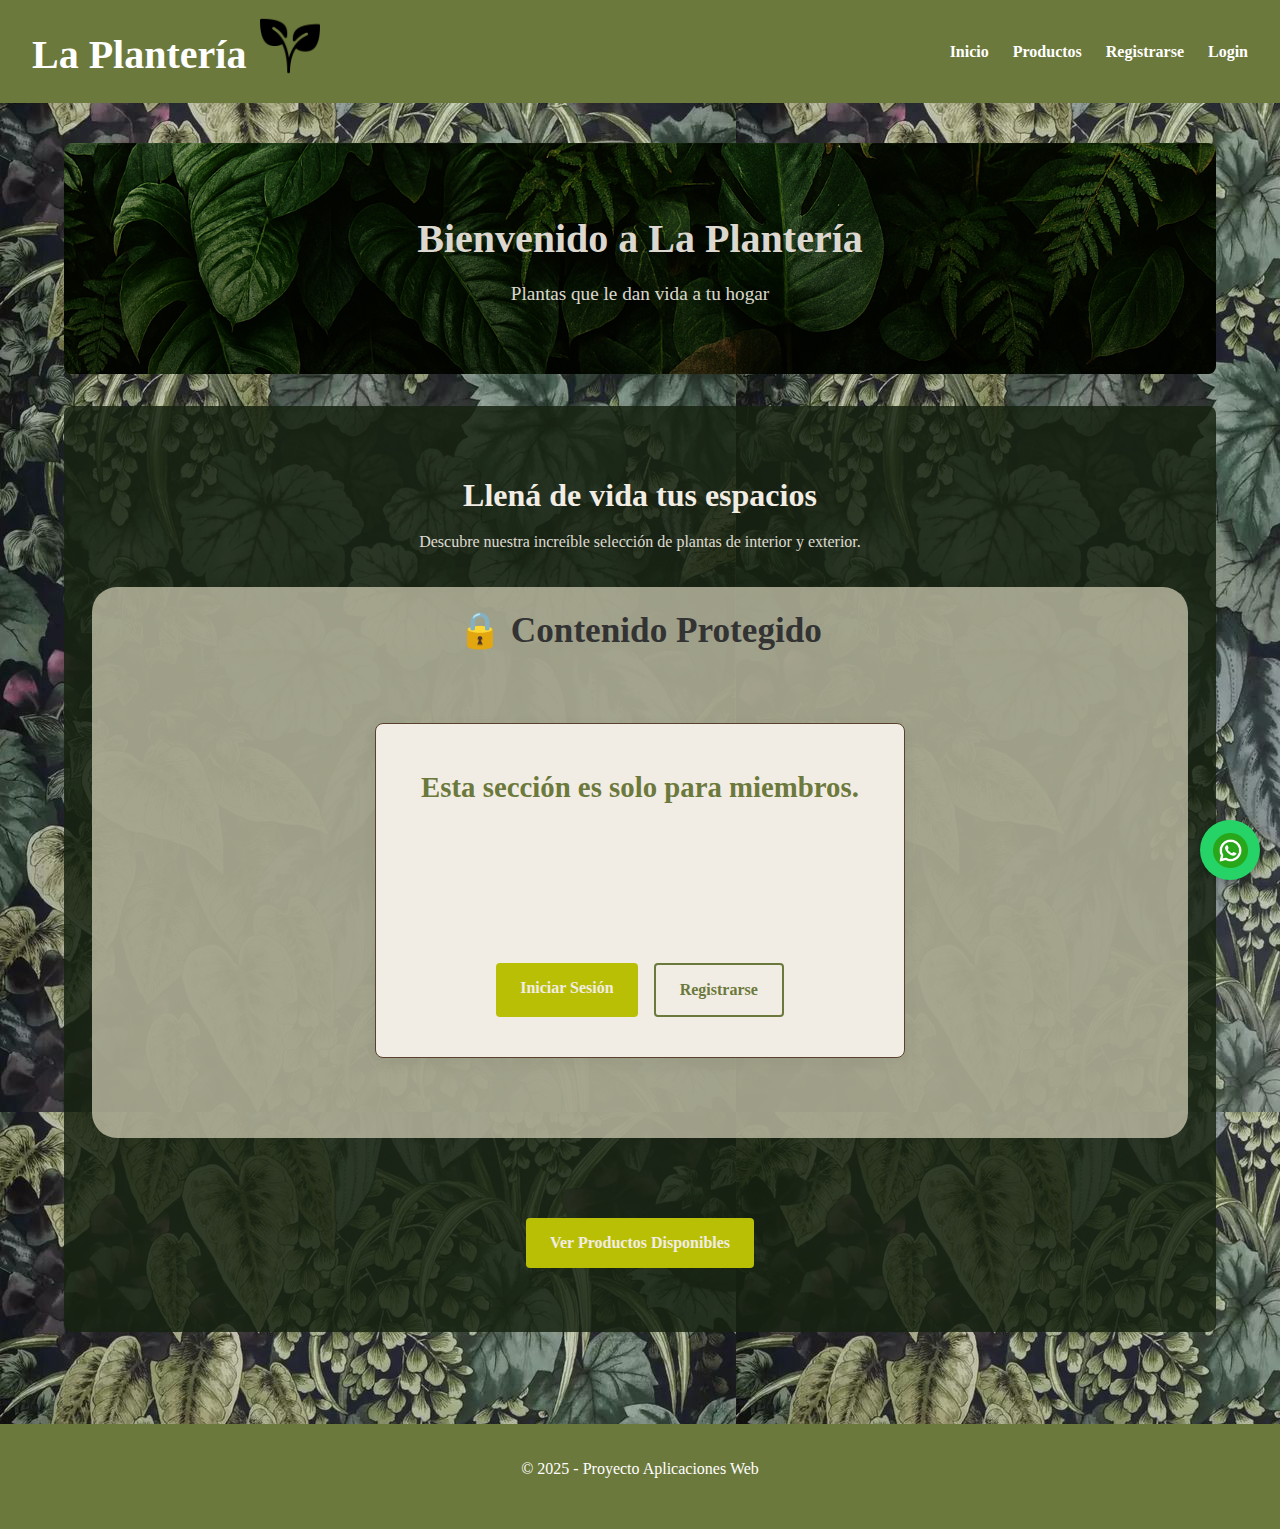
<file: index.html>
<!DOCTYPE html>
<html lang="es">
<head>
    <meta charset="UTF-8">
    <meta name="viewport" content="width=device-width, initial-scale=1.0">
    <title>La Plantería - Tienda Online</title>
    <link rel="stylesheet" href="assets/styles/style.css">
</head>
<body>

    <header id="main-header">
        <a href="index.html" class="logo-container">
            <h1>
              La Plantería 
              <img src="assets/img/icono_planta.png" alt="Icono" class="header-logo">
            </h1>
        </a>
        <nav>
            <ul>
                <li><a href="index.html">Inicio</a></li>
                <li><a href="pages/productos.html">Productos</a></li>
                <li><a href="pages/registro.html">Registrarse</a></li>
                <li><a href="pages/login.html">Login</a></li>
            </ul>
        </nav>
    </header>

    <main>
        <section class="hero" >
            <h2>Bienvenido a La Plantería</h2>
            <p>Plantas que le dan vida a tu hogar</p>
        </section>

        <section class="home-banner">
            <h2>Llená de vida tus espacios</h2>
            <p>Descubre nuestra increíble selección de plantas de interior y exterior.</p>
            <section class="featured-products">
                <h2>Productos Destacados</h2>
                <div id="product-grid" class="product-grid"></div>
            </section>
            <a href="pages/productos.html" class="btn">Ver Productos Disponibles</a>
        </section>
    </main>

    

    <footer>
        <p>&copy; 2025 - Proyecto Aplicaciones Web</p>
    </footer>   

    <a href="https://wa.me/+5492944581791" class="whatsapp-float" target="_blank" title="Chat en WhatsApp">
        <img src="assets/img/whatsapp.png" alt="WhatsApp">
    </a>

    <div id="loader-overlay">
        <div class="loader"></div>
    </div>

    <div id="toast-container" class="toast-container">
        <div id="toast-message" class="toast-message">
        </div>
    </div>

    <script src="assets/js/data.js"></script>
    <script src="assets/js/components.js"></script>
    <script src="assets/js/main.js"></script>
</body>

</html>
</file>
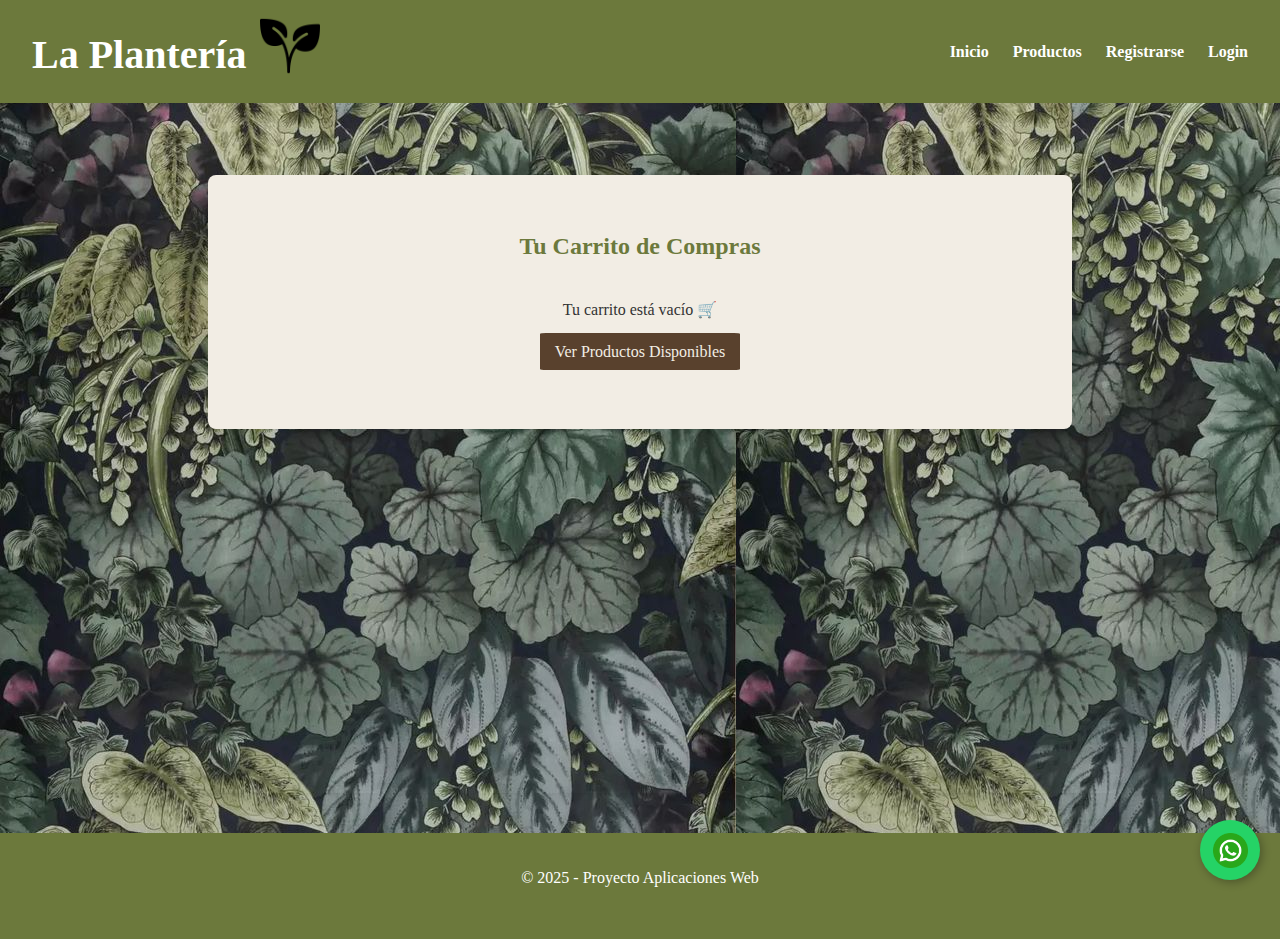
<file: pages/carrito.html>
<!DOCTYPE html>
<html lang="es">
<head>
    <meta charset="UTF-8">
    <meta name="viewport" content="width=device-width, initial-scale=1.0">
    <title>Mi Carrito - La Plantería</title>
    <link rel="stylesheet" href="../assets/styles/style.css">
</head>
<body>

    <!-- Header Dinámico (se llena con JS) -->
    <header id="main-header">
        <!-- Fallback por si JS falla o no hay login -->
        <a href="../index.html" class="logo-container">
            <h1>
              La Plantería 
              <img src="../assets/img/icono_planta.png" alt="Icono" class="header-logo">
            </h1>
        </a>
        <nav>
            <ul>
                <li><a href="../index.html">Inicio</a></li>
                <li><a href="productos.html">Productos</a></li>
                <li><a href="registro.html">Registrarse</a></li>
                <li><a href="login.html">Login</a></li>
            </ul>
        </nav>
    </header>

    <main>
        <section class="cart-section">
            <h2>Tu Carrito de Compras</h2>
            
            <div id="cart-items-container" class="cart-items-container">
                <!-- los artículos se inyectan acá -->
                <p class="empty-cart-message">Tu carrito está vacío.</p>
            </div>

            <!-- Resumen -->
            <div id="cart-summary" class="cart-summary hidden">
                <div class="cart-total">
                    <h3>Total: <span id="cart-total-price">$0</span></h3>
                </div>
                <button id="checkout-btn" class="btn">Finalizar Compra</button>
                <button id="clear-cart-btn" class="btn btn-secondary">Vaciar Carrito</button>
            </div>
        </section>
    </main>

    <footer>
        <p>&copy; 2025 - Proyecto Aplicaciones Web</p>
    </footer>

    <a href="https://wa.me/+5492944581791" class="whatsapp-float" target="_blank" title="Chat en WhatsApp">
        <img src="../assets/img/whatsapp.png" alt="WhatsApp">
    </a>
    
    <div id="loader-overlay">
        <div class="loader"></div>
    </div>
    
    <div id="toast-container" class="toast-container">
        <div id="toast-message" class="toast-message">
        </div>
    </div>

    <!-- Scripts -->
    <script src="../assets/js/data.js"></script>
    <script src="../assets/js/components.js"></script>
    <script src="../assets/js/main.js"></script>
</body>
</html>
</file>
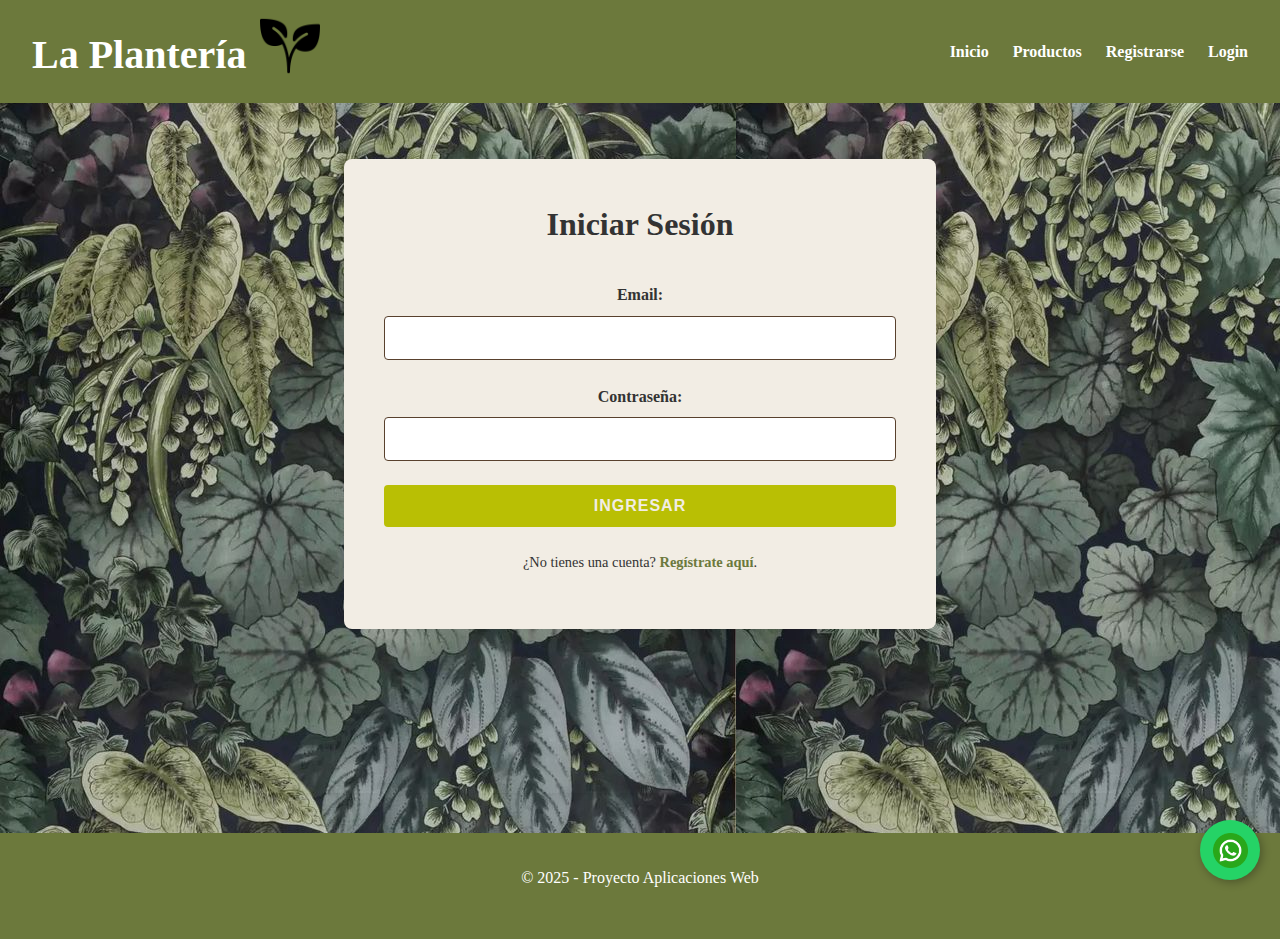
<file: pages/login.html>
<!DOCTYPE html>
<html lang="es">
<head>
    <meta charset="UTF-8">
    <meta name="viewport" content="width=device-width, initial-scale=1.0">
    <title>Login - La Plantería</title>
    <link rel="stylesheet" href="../assets/styles/style.css">
</head>
<body>
    <header>
        <a href="../index.html" class="logo-container">
            <h1>La Plantería <img src="../assets/img/icono_planta.png" class="header-logo"></h1>
        </a>
        <nav>
            <ul>
                <li><a href="../index.html">Inicio</a></li>
                <li><a href="productos.html">Productos</a></li>
                <li><a href="registro.html">Registrarse</a></li>
                <li><a href="login.html">Login</a></li>
            </ul>
        </nav>
    </header>

    <main>
        <div class="form-container">
            <h2>Iniciar Sesión</h2>
            <form action="#" method="post" id="loginForm">
                <div class="form-group">
                    <label>Email:</label>
                    <input type="email" name="email" required>
                </div>
                <div class="form-group">
                    <label>Contraseña:</label>
                    <input type="password" name="password" required>
                </div>
                <button type="submit">Ingresar</button>
                <p class="form-link">
                    ¿No tienes una cuenta? 
                    <a href="registro.html">Regístrate aquí</a>.
                </p>
            </form>
        </div>
    </main>

    <div id="loader-overlay">
        <div class="loader"></div>
    </div>

    <footer>
        <p>&copy; 2025 - Proyecto Aplicaciones Web</p>
    </footer>

    <a href="https://wa.me/+5492944581791" class="whatsapp-float" target="_blank" title="Chat en WhatsApp">
        <img src="../assets/img/whatsapp.png" alt="WhatsApp">
    </a>
    
    <div id="toast-container" class="toast-container">
        <div id="toast-message" class="toast-message">
        </div>
    </div>

    <div id="loader-overlay" class="loader-overlay">
        <div class="spinner"></div>
    </div>

    <script src="../assets/js/data.js"></script>
    <script src="../assets/js/components.js"></script>
    <script src="../assets/js/main.js"></script>
</body>
</html>
</file>
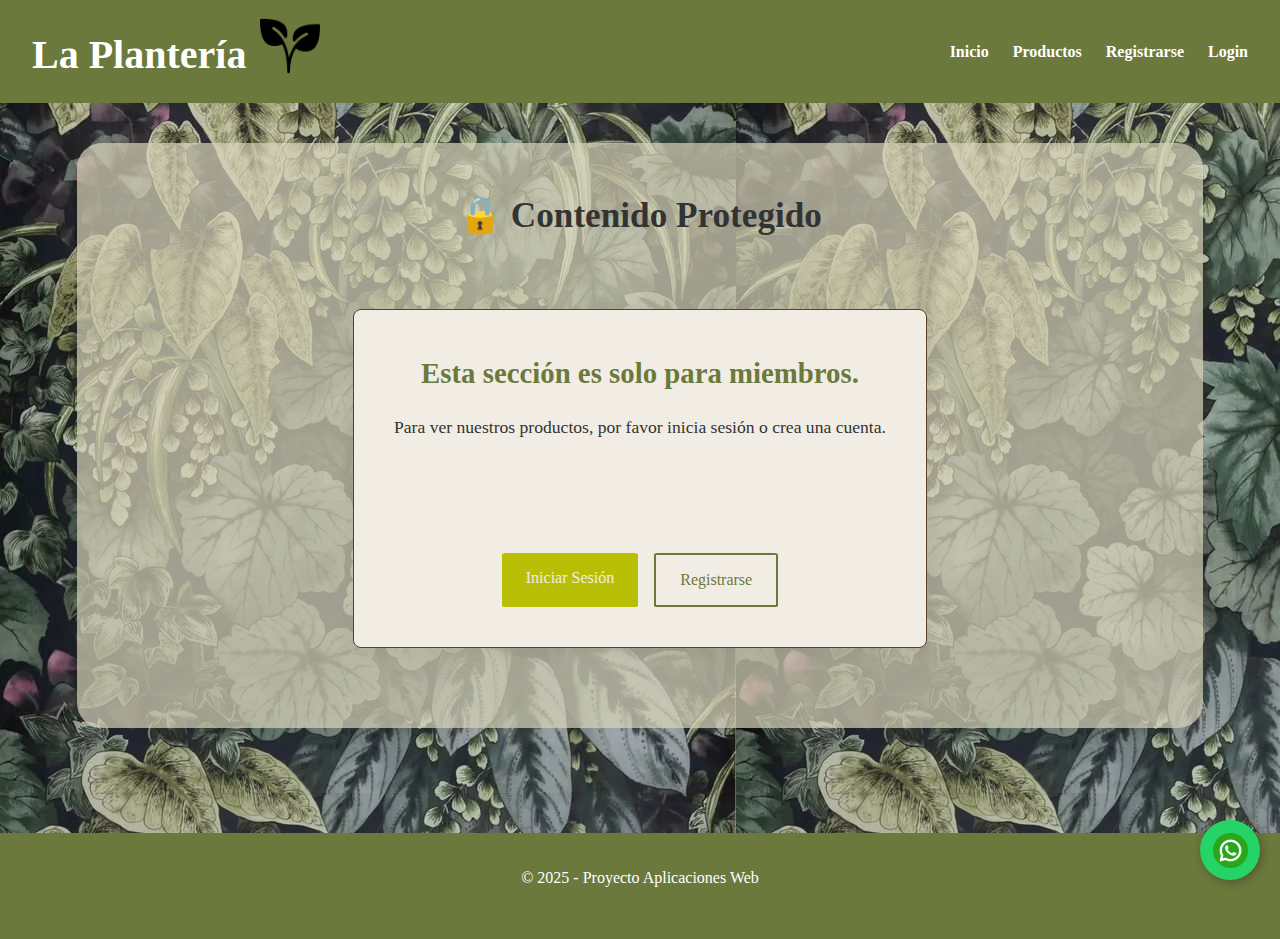
<file: pages/productos.html>
<!DOCTYPE html>
<html lang="es">
<head>
    <meta charset="UTF-8">
    <meta name="viewport" content="width=device-width, initial-scale=1.0">
    <title>Productos - La Plantería</title>
    <link rel="stylesheet" href="../assets/styles/style.css">
</head>
<body>

    <header id="main-header">
        <a href="index.html" class="logo-container">
            <h1>
              La Plantería 
              <img src="../assets/img/icono_planta.png" alt="Icono" class="header-logo">
            </h1>
        </a>
        <nav>
            <ul>
                <li><a href="../index.html">Inicio</a></li>
                <li><a href="productos.html">Productos</a></li>
                <li><a href="registro.html">Registrarse</a></li>
                <li><a href="login.html">Login</a></li>
            </ul>
        </nav>
    </header>

    <main>
        <section class="featured-products">
            <h2>Todos Nuestros Productos Disponibles</h2>
            
            <!-- El grid se llena desde js -->
            <div id="product-grid" class="product-grid">
                
            </div>
        </section>
    </main>

    <div id="loader-overlay">
        <div class="loader"></div>
    </div>

    <footer>
        <p>&copy; 2025 - Proyecto Aplicaciones Web</p>
    </footer>

    <a href="https://wa.me/+5492944581791" class="whatsapp-float" target="_blank" title="Chat en WhatsApp">
        <img src="../assets/img/whatsapp.png" alt="WhatsApp">
    </a>

        <!-- Loader Overlay -->
    <div id="loader-overlay" class="loader-overlay">
        <div class="spinner"></div>
    </div>
    <div id="toast-container" class="toast-container">
        <div id="toast-message" class="toast-message">
        </div>
    </div>
    <script src="../assets/js/data.js"></script>
    <script src="../assets/js/components.js"></script>
    <script src="../assets/js/main.js"></script>
</body>
</html>
</file>
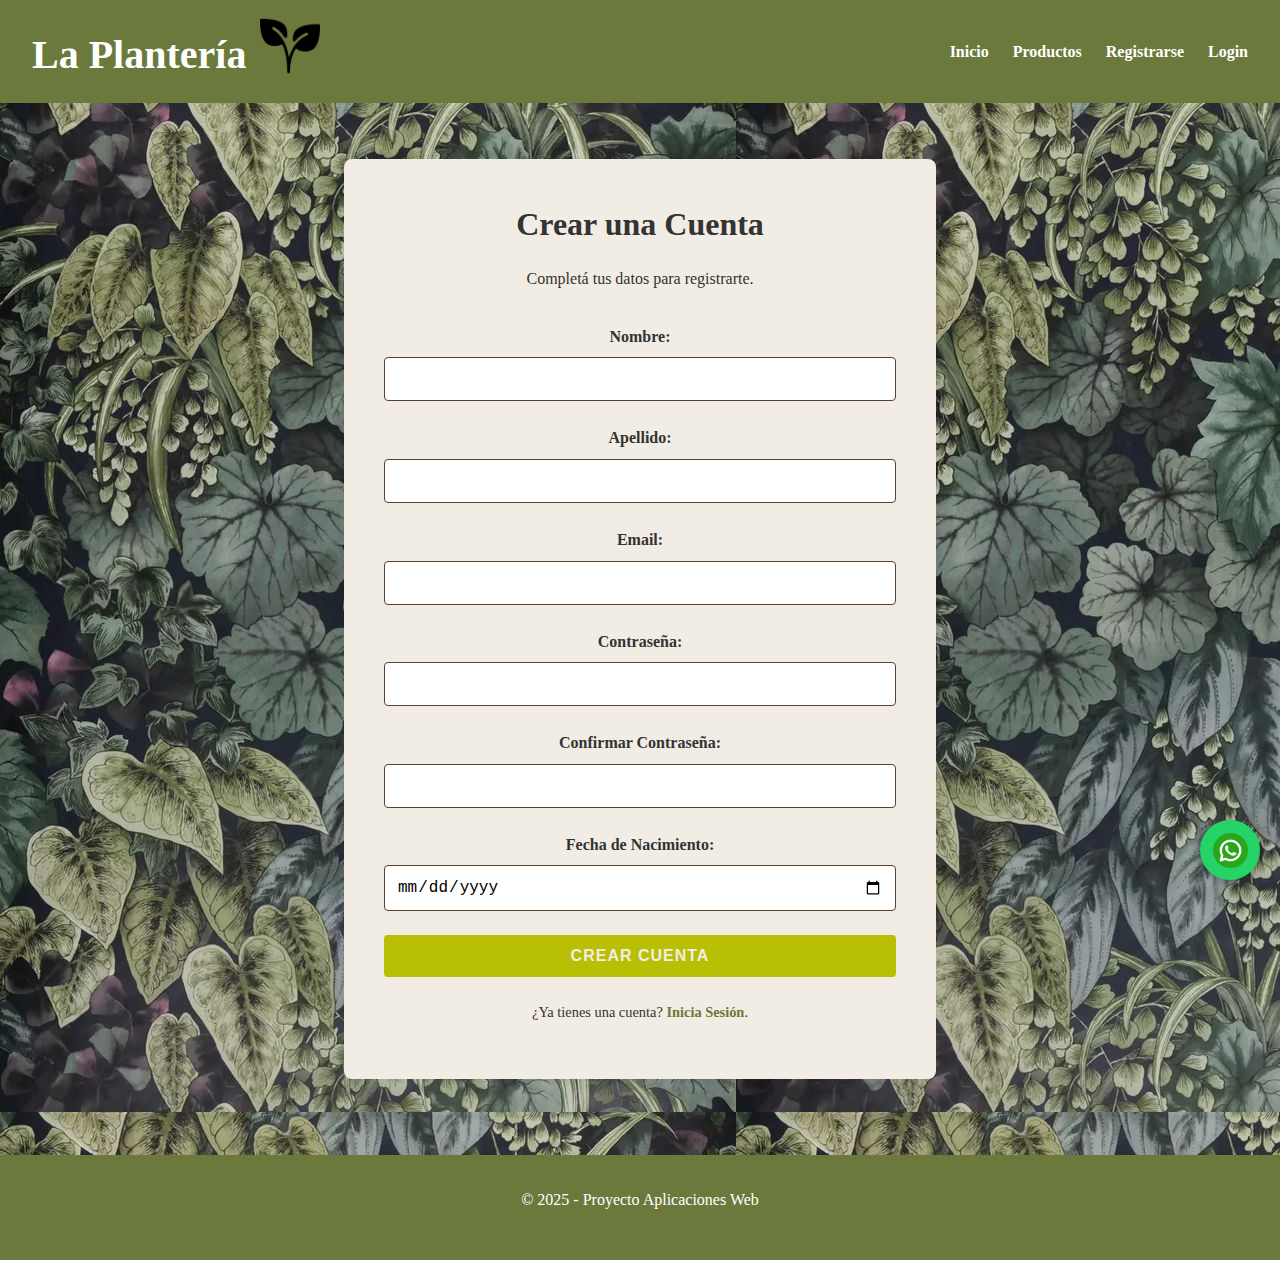
<file: pages/registro.html>
<!DOCTYPE html>
<html lang="es">
<head>
    <meta charset="UTF-8">
    <meta name="viewport" content="width=device-width, initial-scale=1.0">
    <title>Registro - La Plantería</title>
    <link rel="stylesheet" href="../assets/styles/style.css">
</head>
<body>

    <header>
        <a href="../index.html" class="logo-container">
        <h1>
          La Plantería 
          <img src="../assets/img/icono_planta.png" alt="Icono" class="header-logo">
        </h1>
        </a>
        <nav>
            <ul>
                <li><a href="../index.html">Inicio</a></li>
                <li><a href="productos.html">Productos</a></li>
                <li><a href="registro.html">Registrarse</a></li>
                <li><a href="login.html">Login</a></li>
            </ul>
        </nav>
    </header>

    <main>
       <div class="form-container"> 
            <h2>Crear una Cuenta</h2>
            <p style="text-align: center; margin-top: -1rem; margin-bottom: 2rem;">
                Completá tus datos para registrarte.
            </p>

            <form action="#" method="post" id="registroForm"> 
            
                <div class="form-group">
                    <label for="nombre">Nombre:</label>
                    <input type="text" id="nombre" name="nombre" required>
                </div>

                <div class="form-group">
                    <label for="apellido">Apellido:</label>
                    <input type="text" id="apellido" name="apellido" required>
                </div>

                <div class="form-group">
                    <label for="email">Email:</label>
                    <input type="email" id="email" name="email" required>
                </div>

                <div class="form-group">
                    <label for="password">Contraseña:</label>
                    <input type="password" id="password" name="password" required minlength="8">
                </div>

                <div class="form-group">
                    <label for="confirmPassword">Confirmar Contraseña:</label>
                    <input type="password" id="confirmPassword" name="confirmPassword" required>
                </div>

                <div class="form-group">
                    <label for="fecha_nacimiento">Fecha de Nacimiento:</label>
                    <input type="date" id="fecha_nacimiento" name="fecha_nacimiento">
                </div>

                <button type="submit">Crear Cuenta</button>
                <p class="form-link">
                    ¿Ya tienes una cuenta? 
                    <a href="login.html">Inicia Sesión</a>.
                </p>
            </form>
        </div>
    </main>

    

    <footer>
        <p>&copy; 2025 - Proyecto Aplicaciones Web</p>
    </footer>

    <a href="https://wa.me/+5492944581791" class="whatsapp-float" target="_blank" title="Chat en WhatsApp">
        <img src="../assets/img/whatsapp.png" alt="WhatsApp">
    </a>
    
    <div id="loader-overlay">
        <div class="loader"></div>
    </div>

    <div id="toast-container" class="toast-container">
        <div id="toast-message" class="toast-message">
        </div>
    </div>

    <script src="../assets/js/data.js"></script>
    <script src="../assets/js/components.js"></script>
    <script src="../assets/js/main.js"></script>
</body>

</html>
</file>
<file: assets/styles/style.css>
/* --- Paleta de Colores y Variables --- */
:root {
    /* Paleta  */
    --color-primario: #6c793c;    
    --color-secundario: #B9BF04;  
    --color-fondo: #D9D4BA;       
    --color-texto: #333333;       
    --color-blanco: #F2EDE4;      
    --color-bordes: #59412D;      
    /*--color-verdeoscuro: #6c793c;*/
}

/* --- Estilo General --- */
body {
    font-family: 'Gill Sans', Verdana;
    margin: 0;
    padding: 0;
    /*background-color: var(--color-fondo); */
    background-image: url(../img/fondo.jpg);
    background-repeat: repeat;
    color: var(--color-texto); 
    
    line-height: 1.6;
    min-height: 100vh;
    display: flex;
    flex-direction: column;
}

/* --- Header --- */
header {
    font-family: 'Segoe Script';
    background-color: var(--color-primario);
    color: #fff;
    padding: 1rem 0;
    display: flex;
    justify-content: space-between;
    align-items: center;
}

.header-logo {
    height: 1.5em;
    width: auto;
    margin-left: 0.1em;
    vertical-align: -0.2em;
}

.logo-container h1 {
    margin: 0;
    font-size: 2.5rem;
}

.logo-container {
    color: #fff; 
    text-decoration: none; 
    padding-left: 2em;
    align-items: center;
}

nav ul {
    list-style: none; 
    padding: 1em;
    padding-right: 2em;
    margin: 0;
    display: flex;
    gap: 1.5rem;
}

nav ul li a {
    color: #fff;
    text-decoration: none; 
    font-weight: bold;
    font-size: 1rem;
    padding-bottom: 5px; 
    
    border-bottom: 2px solid transparent; 
    transition: border-color 0.3s ease;
}

nav ul li a:hover {
    /* Al hacer hover, el borde transparente se hace blanco */
    border-bottom-color: #fff; 
}

/*  Estilos del Dropdown  */

/* de donde se anclan los hijos */
nav ul li.dropdown-parent {
    position: relative;
}

/* el menú está oculto. */
.dropdown-menu {
    display: none; /* Oculto por defecto */
    position: absolute;
    top: 100%; /* Se posiciona justo debajo del <li> padre */
    left: 0;
    background-color: var(--color-primario); 
    border-radius: 0 0 8px 8px; 
    padding: 0.5rem 0;
    margin: 0;
    list-style: none; 
    min-width: 200px; 
    box-shadow: 0 4px 8px rgba(0,0,0,0.2);
    z-index: 100; /* Asegura que esté por encima */
}

.dropdown-menu li {
    width: 100%;
    border-top: 1px solid #000000;
}

.dropdown-menu li a {
    padding: 0.05rem 1.5rem;
    display: block; /* Hace que el link ocupe todo el <li> */
    width: 100%;
    box-sizing: border-box; 
    border-bottom: none; 
    text-align: left; 
    margin-top: 5px;
    margin-bottom: 5px;
}

.dropdown-menu li a:hover {
    background-color: var(--color-secundario); 
    border-bottom: none; 
}

/* Mostrar el dropdown al hacer hover en el <li> padre */
nav ul li.dropdown-parent:hover > .dropdown-menu {
    display: block;
}

/* --- Contenido Principal --- */
main {
    /*display: grid;
    grid-template-columns: repeat(auto-fill, minmax(250px, 1fr));
    gap: 20px; */
  
    min-height: 70vh;
    min-width: 90%; 
    margin: 20px auto;
    padding: 20px;
    border-radius: 8px;
    box-shadow: 0 0 10px rgba(0,0,0,0.1);
    text-align: center;
    align-content: flex-start;
}

/* --- Footer --- */
footer {
    text-align: center;
    padding: 1rem 0;
    padding-bottom: 2rem;
    background-color: var(--color-primario);
    color: #fff;
    margin-top: 20px;
}

/* --- Estilos de Formulario --- */
.form-container {
    max-width: 1500px; 
    width: 40vw;
    min-width: 300px;
    margin: 1rem auto; 
    padding: 2.5rem; 
    background-color: var(--color-blanco);
    border-radius: 8px;
    box-shadow: 0 4px 15px rgba(0, 0, 0, 0.05); 
}

/* --- Banner de iniciar sesión (en Productos) --- */
.login-prompt-banner {
    max-width: 600px;
    margin: 2rem auto; /* Centrado */
    padding: 2.5rem;
    background-color: var(--color-blanco);
    border: 1px solid var(--color-bordes);
    border-radius: 8px;
    box-shadow: 0 4px 15px rgba(0, 0, 0, 0.05);
    text-align: center;
}

.login-prompt-banner h3 {
    font-size: 1.8rem;
    color: var(--color-primario);
    margin-top: 0;
    margin-bottom: 1rem;
}

.login-prompt-banner p {
    font-size: 1.1rem;
    margin-bottom: 2rem;
}

.login-prompt-buttons {
    display: flex;
    justify-content: center;
    gap: 1rem;
    flex-wrap: wrap; /* para celu */
}

/* la clase .btn ya existe */
.login-prompt-buttons .btn {
    text-decoration: none;
    width: auto; 
    padding: 12px 24px;
    background-color: var(--color-secundario); 
}

.login-prompt-buttons .btn:hover {
    background-color: var(--color-primario);
}

/* botón "secundario" para el registro */
.login-prompt-buttons .btn.btn-secondary {
    background-color: var(--color-blanco);
    color: var(--color-primario);
    border: 2px solid var(--color-primario);
}

.login-prompt-buttons .btn.btn-secondary:hover {
    background-color: #f7f7f7;
    color: var(--color-secundario);
    border-color: var(--color-secundario);
}

/* Títulos dentro del formulario */
.form-container h2 {
    text-align: center;
    margin-top: 0;
    margin-bottom: 2rem;
    font-size: 2rem;
}

/* --- Formulario  --- */
.form-group {
    margin-bottom: 1.5rem;
}

.form-group label {
    display: block; 
    margin-bottom: 0.5rem;
    font-weight: 600; /* Texto de label más fuerte */
}

.form-group input[type="text"],
.form-group input[type="email"],
.form-group input[type="password"],
.form-group input[type="date"] {
    width: 100%; 
    padding: 12px; /* Inputs más altos */
    border: 1px solid var(--color-bordes); 
    border-radius: 4px;
    box-sizing: border-box; 
    font-size: 1rem; 
}

button[type="submit"] {
    background-color: var(--color-secundario);
    color: var(--color-blanco);
    padding: 12px 20px;
    border: none;
    border-radius: 4px;
    cursor: pointer;
    font-size: 1rem;
    font-weight: 600;
    width: 100%; 
    text-transform: uppercase; 
    letter-spacing: 1px; 
    transition: background-color 0.3s ease;
}

button[type="submit"]:hover {
    background-color: var(--color-primario); /* Tono más claro al hacer hover */
}
.form-link {
    text-align: center;
    margin-top: 1.5rem;
    font-size: 0.9rem;
}

.form-link a {
    color: var(--color-primario);
    font-weight: 600;
    text-decoration: none;
}

.form-link a:hover {
    text-decoration: underline;
}

/* Cartel de inicio */
.hero {
    text-align: center;
    padding: 4rem 1rem; 
    margin-bottom: 2rem;
    border-radius: 8px;
    position: relative; 
    overflow: hidden; 
    color: var(--color-blanco); 
}

/* before para crear la capa de fondo */
.hero::before {
    content: ""; 
    position: absolute;
    top: 0;
    left: 0;
    width: 100%;
    height: 100%;
    background-image: linear-gradient(rgba(0, 0, 0, 0.1), rgba(0, 0, 0, 0.5)), 
                      url(../img/fondo-banner.png);
    background-size: cover;   /* Hace que la imagen cubra todo el div */
    z-index: -1; 
}

.hero h2 {
    font-size: 2.5rem;
    font-weight: 700;
    color: #dcd7cf ;
    margin: 0 0 0.5rem 0;
}

.hero p {
    font-size: 1.2rem;
    color: var(--color-blanco);
    opacity: 0.9; 
    margin: 0;
}

.home-banner {
    text-align: center;
    padding: 4rem 1rem; 
    margin-bottom: 2rem;
    border-radius: 8px;
    position: relative;
    overflow: hidden;
    color: var(--color-blanco); 
}

/* --- Overlay y Fondo --- */
.home-banner::before {
    content: "";
    position: absolute;
    top: 0;
    left: 0;
    width: 100%;
    height: 100%;
    background-color: rgba(23, 34, 16, 0.848); 
    background-size: cover;
    background-position: center center;
    z-index: -1; /* Lo pone detrás del texto */
}

.home-banner h2 {
    font-size: 2rem;
    font-weight: 700;
    color: var(--color-blanco); 
    margin: 0 0 0.5rem 0;
}

.home-banner p {
    font-size: 1rem;
    color: var(--color-blanco);
    opacity: 0.9;
    margin: 0 0 2rem 0;
}
.home-banner .btn {
    display: inline-block;
    background-color: var(--color-secundario);
    color: var(--color-blanco);
    padding: 0.75rem 1.5rem;
    border-radius: 4px;
    text-decoration: none;
    font-weight: 600;
    transition: background-color 0.3s ease;
}

.home-banner .btn:hover {
    background-color: var(--color-primario);
}

.featured-products {
    padding: 1rem; 
    width: 95%;
    background-color: rgba(217, 212, 186, 0.7); 
    border-radius: 25px;
    margin: 0 auto; /* centra el contenedor respecto a su padre */
    max-width: 1200px; 
}

.featured-products h2 {
    font-size: 2.2rem;
    color: var(--color-texto);
    margin-bottom: 2rem; 
    text-align: center;
}

.btn {
    background-color: var(--color-bordes);
    text-decoration: none;
    padding: 10px 15px;
    color: var(--color-blanco);
    border-radius: 3%;
    margin-top: 5em;
}

/* productos */
.product-grid {
    display: grid;
    grid-template-columns: repeat(auto-fit, minmax(280px, 1fr));
    gap: 2rem;
    justify-items: center; /* Centra las tarjetas si queda espacio */
    margin-bottom: 2em;
}

.product-card {
    border: 1px solid var(--color-bordes);
    border-radius: 12px; 
    background-color: var(--color-blanco);
    box-shadow: 0 4px 8px rgba(0, 0, 0, 0.05); 
    font-family: Arial, sans-serif;
    overflow: hidden; 
    transition: transform 0.3s ease, box-shadow 0.3s ease;
    
    display: flex;
    flex-direction: column;
    width: 100%; 
    max-width: 300px;
}

.product-card:hover {
    transform: translateY(-5px);
    box-shadow: 0 8px 16px rgba(0, 0, 0, 0.1);
}

.product-card img {
    width: 100%;
    height: 250px; 
    object-fit: contain; 
}

.product-card-content {
    padding: 20px;
    text-align: center;
    flex-grow: 1;
    display: flex;
    flex-direction: column;
}

.product-card-content h3 {
    font-size: 1.25rem;
    font-weight: 600;
    color: var(--color-texto);
    margin: 10px 0;
}

.product-card-content p { 
    font-size: 0.9rem;
    color: #666;
    margin-bottom: 1rem;
}

.product-card-content .price {
    font-size: 1.15rem;
    font-weight: bold;
    color: var(--color-primario); 
    margin: 0 0 15px 0;
}

.quantity-controls {
    display: flex;
    justify-content: center;
    align-items: center;
    gap: 1rem;
    margin-top: auto; 
    margin-bottom: 1rem;
}

.quantity-controls span {
    font-size: 1.25rem;
    font-weight: 600;
    min-width: 30px;
    color: var(--color-texto)
}

.quantity-btn {
    background-color: var(--color-blanco);
    border: 1px solid var(--color-bordes);
    color: var(--color-texto);
    font-size: 1.5rem;
    font-weight: 600;
    width: 35px;
    height: 35px;
    border-radius: 50%;
    cursor: pointer;
    transition: all 0.3s ease;
}

.quantity-btn:hover {
    background-color: var(--color-secundario);
    color: var(--color-blanco);
    border-color: var(--color-secundario);
}

.product-card-content .btn {
    display: inline-block;
    width: 100%; 
    padding: 12px;
    background-color: var(--color-bordes);
    color: var(--color-blanco);
    border: none;
    border-radius: 8px;
    font-size: 0.95rem;
    font-weight: bold;
    text-transform: uppercase;
    cursor: pointer;
    transition: background-color 0.3s ease;
    text-decoration: none; 
    box-sizing: border-box;
}

.product-card-content .btn:hover {
    background-color: var(--color-primario);
}

/* --- Loader Overlay --- */
#loader-overlay {
    position: fixed; 
    top: 0;
    left: 0;
    width: 100%;
    height: 100%;
    
    /* Color de fondo */
    background-color: rgba(0, 0, 0, 0.6); 
    
    /* Para centrar el spinner */
    display: flex;
    justify-content: center;
    align-items: center;
    
    /* Oculto por defecto */
    opacity: 0;
    visibility: hidden;
    
    /* Transición */
    transition: opacity 0.3s ease, visibility 0.3s ease;
    z-index: 9999; /* Por encima de todo */
}

/* Clase para MOSTRAR el loader */
#loader-overlay.show {
    opacity: 1;
    visibility: visible;
}

/* El spinner */
.loader {
    width: 48px;
    height: 48px;
    border: 5px solid var(--color-blanco); 
    border-bottom-color: var(--color-primario); 
    border-radius: 50%;
    display: inline-block;
    box-sizing: border-box;
    animation: rotation 1s linear infinite;
}

@keyframes rotation {
    0% {
        transform: rotate(0deg);
    }
    100% {
        transform: rotate(360deg);
    }
}

/* --- Loader Overlay --- */
.loader-overlay {
    position: fixed;
    top: 0;
    left: 0;
    width: 100%;
    height: 100%;
    background-color: rgba(255, 255, 255, 0.8); 
    display: flex;
    justify-content: center;
    align-items: center;
    z-index: 9999; 
    
    /* Oculto por defecto */
    opacity: 0;
    visibility: hidden;
    transition: opacity 0.3s ease, visibility 0.3s ease;
}

/* Clase para mostrarlo */
.loader-overlay.visible {
    opacity: 1;
    visibility: visible;
}

/* Spinner animado */
.spinner {
    width: 50px;
    height: 50px;
    border: 5px solid var(--color-bordes); 
    border-top: 5px solid var(--color-primario); 
    animation: spin 1s linear infinite;
}

@keyframes spin {
    0% { transform: rotate(0deg); }
    100% { transform: rotate(360deg); }
}

/* --- Estilos del Carrito de Compras --- */

.cart-section {
    background-color: var(--color-blanco);
    border-radius: 8px;
    padding: 2rem;
    box-shadow: 0 4px 15px rgba(0, 0, 0, 0.05);
    max-width: 800px;
    margin: 2rem auto;
}

.cart-section h2 {
    text-align: center;
    color: var(--color-primario);
    margin-bottom: 2rem;
}

.cart-items-container {
    width: 100%;
    min-height: 100px; /* Evita que colapse si está vacío */
}

/* --- Estilos de cada ítem (Fila) --- */
.cart-item {
    display: flex;
    align-items: center;
    justify-content: space-between;
    padding: 1rem;
    border-bottom: 1px solid var(--color-bordes);
    gap: 1rem;
    background-color: #fff;
    border-radius: 4px;
    margin-bottom: 0.5rem;
}

.cart-item:last-child {
    border-bottom: none;
    margin-bottom: 0;
}

/* Imagen del producto en el carrito */
.cart-item img {
    width: 80px;
    height: 80px;
    object-fit: cover;
    border-radius: 4px;
    border: 1px solid #eee;
}

/* Información del producto */
.cart-item-info {
    flex-grow: 1;
    text-align: left;
}

.cart-item-info h4 {
    margin: 0 0 5px 0;
    font-size: 1.1rem;
    color: var(--color-texto);
    font-weight: 600;
}

.cart-item-info p {
    margin: 0;
    color: #666;
    font-size: 0.9rem;
    line-height: 1.4;
}

/* Precio */
.cart-item-price {
    font-weight: bold;
    font-size: 1.2rem;
    color: var(--color-primario);
    min-width: 90px;
    text-align: center;
}

/* Botón Eliminar */
.cart-item-remove {
    background: transparent;
    border: none;
    color: #ff6b6b;
    font-size: 1.4rem;
    cursor: pointer;
    padding: 0.5rem;
    transition: transform 0.2s ease, color 0.2s ease;
    display: flex;
    align-items: center;
    justify-content: center;
}

.cart-item-remove:hover {
    color: #e03131;
    transform: scale(1.1);
}

/* --- Responsive para Items --- */
@media (max-width: 600px) {
    .cart-item {
        flex-direction: column;
        text-align: center;
        position: relative;
        padding-bottom: 3rem;
    }

    .cart-item img {
        width: 100px;
        height: 100px;
        margin-bottom: 0.5rem;
    }

    .cart-item-info, .cart-item-price {
        text-align: center;
        margin-bottom: 0.5rem;
    }

    .cart-item-remove {
        position: absolute;
        bottom: 10px;
        right: 10px;
    }
}

/* --- Responsive --- */

@media (max-width: 768px) {

    header {
        flex-direction: column; 
        gap: 1rem; 
        padding: 1rem; 
    }

    .logo-container {
        padding-left: 0; 
    }

  
    nav ul {
        flex-direction: column; 
        align-items: center; 
        gap: 1rem;
    }

    main {
        margin: 10px auto;
        padding: 10px; 
    }

    .form-container {
        padding: 1.5rem; 
    }

    .logo-container h1 {
        font-size: 2rem; 
    }

    .form-container h2 {
        font-size: 1.5rem; 
    }

    

}

.hidden {
    display: none !important; /* fuerza que se oculte */
}
/* --- Toast Notifications --- */
/* Contenedor invisible que centra el mensaje */
.toast-container {
    position: fixed;
    top: 20px; 
    left: 50%;
    transform: translateX(-50%); 
    z-index: 10000; 
    pointer-events: none; 
    width: 90%; 
    max-width: 400px; 
    text-align: center;
}

/* El mensaje en sí  */
.toast-message {
    background-color: #333; 
    color: #fff;
    padding: 12px 24px;
    border-radius: 4px;
    font-family: 'Gill Sans', sans-serif;
    font-size: 1rem;
    box-shadow: 0 4px 12px rgba(0,0,0,0.2);
    
    /* Estado inicial: Oculto y un poco más arriba */
    opacity: 0;
    transform: translateY(-20px);
    transition: opacity 0.3s ease, transform 0.3s ease;
}

/* Clase que JS añade para MOSTRAR el mensaje */
.toast-message.show {
    opacity: 1;
    transform: translateY(0); /* Baja a su posición natural */
}

/* Éxito (Verde) */
.toast-message.success {
    background-color: var(--color-secundario); /* Tu verde #B9BF04 */
    color: #fff;
}

/* Error (Rojo) */
.toast-message.error {
    background-color: #d32f2f;
    color: #fff;
}

.whatsapp-float {
    position: fixed;
    bottom: 20px;
    right: 20px;
    background-color: #25d366;
    color: #fff;
    border-radius: 50%;
    width: 60px;
    min-width: 0.005vw;
    height: 60px;
    display: flex;
    align-items: center;
    justify-content: center;
    box-shadow: 2px 2px 10px rgba(0,0,0,0.3);
    z-index: 1000; /* Para que flote sobre todo */
    transition: transform 0.3s ease;
}

.whatsapp-float:hover {
    transform: scale(1.1); 
}

.whatsapp-float img {
    width: 35px;
    height: 35px;
}
</file>
